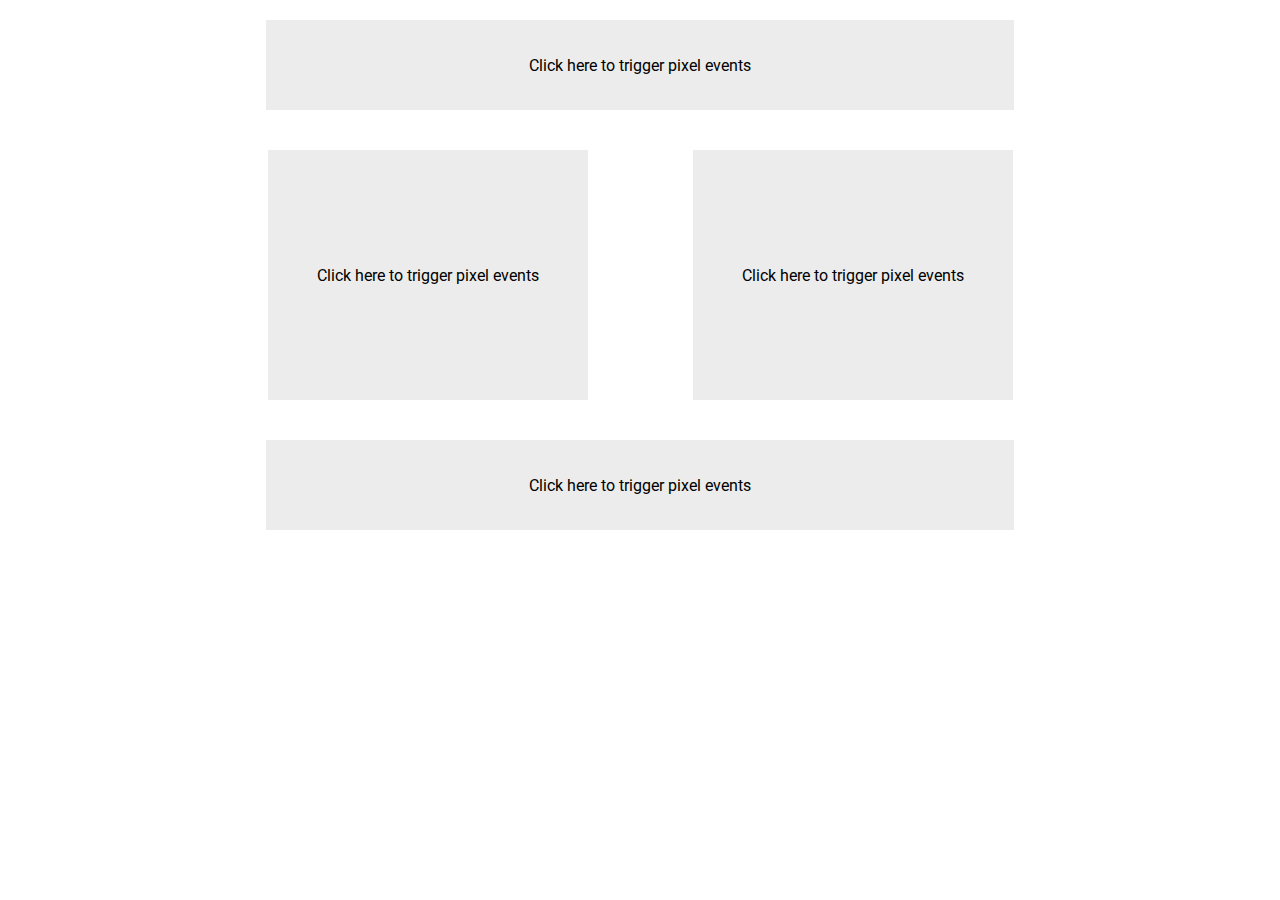
<file: media-net/index.html>
<html>
    <head>
        <title>Service Worker - Media.net</title>
        <meta name="viewport" content="width=device-width, initial-scale=1, user-scalable=no"/>
        <link href="https://fonts.googleapis.com/css2?family=Roboto:wght@300&display=swap" rel="stylesheet">
        <style>
            body{
                margin: 0;
                font-family: 'Roboto', sans-serif;
            }
            .container{
                max-width: 870px;
                margin: auto;
            }
            .flex-container{
            	display: flex;
                flex-direction: row;
                flex-wrap: nowrap;
                justify-content: space-between;
                padding: 0 10px;
                align-items: center;
            }
            .flexbox{
            	flex-grow: 1;
        		align-self: auto;
                align-items: center;
                justify-content: center;
            }
            .ad-block{
            	margin: 20px auto; 
                height: 90px; 
                max-width: 728px; 
                background-color:#ececec;
                cursor: pointer;
            }
            .ad-block.rect{
            	height: 250px; 
                max-width: 300px; 
            }
        </style>
    </head>
    <body>
        <div class="container">
            <div class="flex-container">
                <div class="ad-block flexbox flex-container">
                    Click here to trigger pixel events
                </div>
            </div>
            <div class="flex-container">
                <div class="ad-block rect flexbox flex-container">Click here to trigger pixel events</div>
                <div class="ad-block rect flexbox flex-container">Click here to trigger pixel events</div>
            </div>
            <div class="flex-container">
                <div class="ad-block flexbox flex-container">
                    Click here to trigger pixel events
                </div>
            </div>
        </div>
        <script src="./js/base.js" type="text/javascript"></script>
    </body>
</html>
</file>
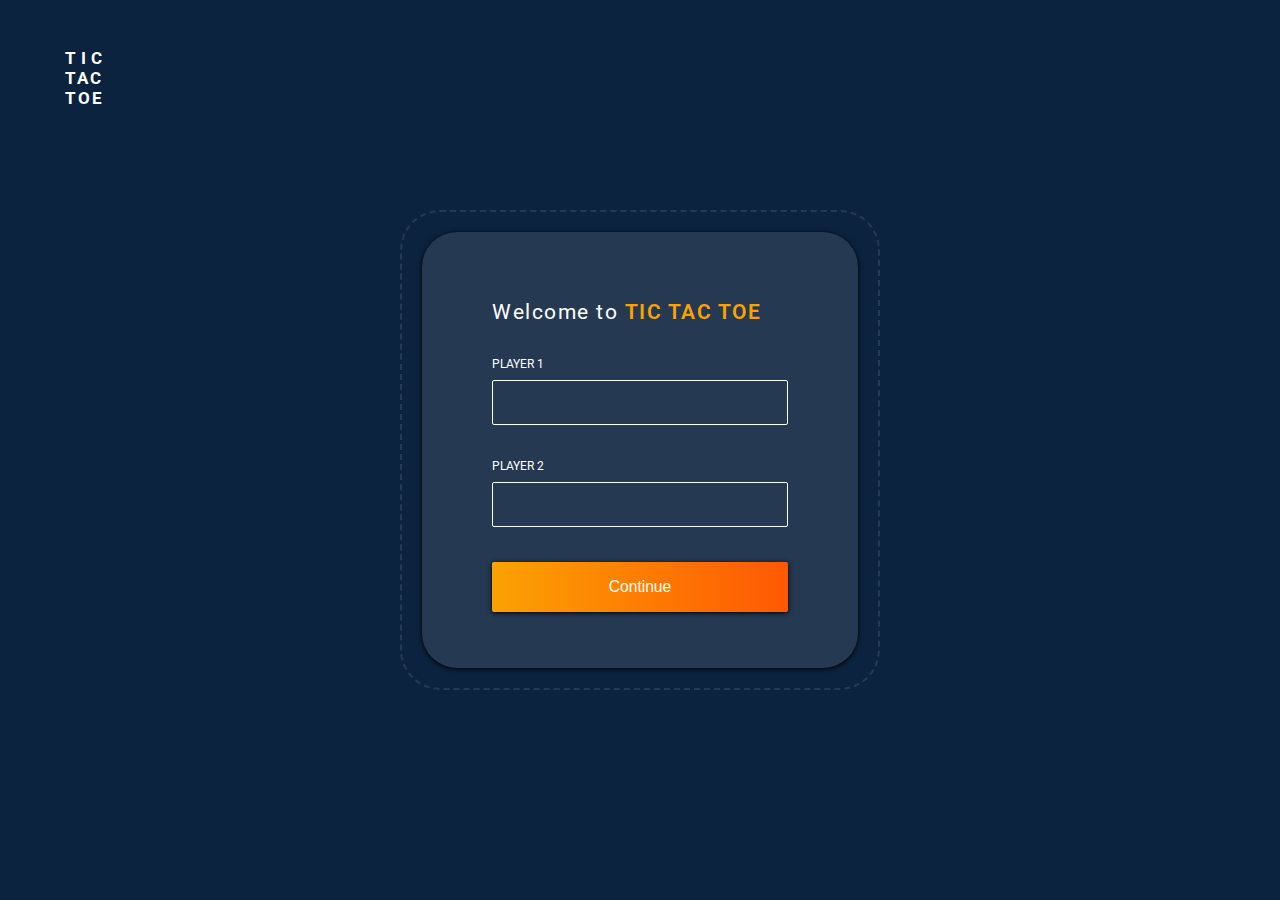
<file: tic-tac-toe/index.html>
<!doctype html><html lang="en"><head><meta charset="utf-8"/><link rel="icon" href="/tic-tac-toe/favicon.ico"/><meta name="viewport" content="width=device-width,initial-scale=1"/><meta name="theme-color" content="#0C233F"/><meta name="description" content="Web site created using create-react-app"/><link rel="apple-touch-icon" href="/logo192.png"/><link rel="manifest" href="/tic-tac-toe/manifest.json"/><title>Tic Tac Toe</title><link href="/tic-tac-toe/static/css/main.a6433f43.chunk.css" rel="stylesheet"></head><body><noscript>You need to enable JavaScript to run this app.</noscript><div id="root"></div><script>!function(e){function t(t){for(var n,i,l=t[0],a=t[1],f=t[2],p=0,s=[];p<l.length;p++)i=l[p],Object.prototype.hasOwnProperty.call(o,i)&&o[i]&&s.push(o[i][0]),o[i]=0;for(n in a)Object.prototype.hasOwnProperty.call(a,n)&&(e[n]=a[n]);for(c&&c(t);s.length;)s.shift()();return u.push.apply(u,f||[]),r()}function r(){for(var e,t=0;t<u.length;t++){for(var r=u[t],n=!0,l=1;l<r.length;l++){var a=r[l];0!==o[a]&&(n=!1)}n&&(u.splice(t--,1),e=i(i.s=r[0]))}return e}var n={},o={1:0},u=[];function i(t){if(n[t])return n[t].exports;var r=n[t]={i:t,l:!1,exports:{}};return e[t].call(r.exports,r,r.exports,i),r.l=!0,r.exports}i.m=e,i.c=n,i.d=function(e,t,r){i.o(e,t)||Object.defineProperty(e,t,{enumerable:!0,get:r})},i.r=function(e){"undefined"!=typeof Symbol&&Symbol.toStringTag&&Object.defineProperty(e,Symbol.toStringTag,{value:"Module"}),Object.defineProperty(e,"__esModule",{value:!0})},i.t=function(e,t){if(1&t&&(e=i(e)),8&t)return e;if(4&t&&"object"==typeof e&&e&&e.__esModule)return e;var r=Object.create(null);if(i.r(r),Object.defineProperty(r,"default",{enumerable:!0,value:e}),2&t&&"string"!=typeof e)for(var n in e)i.d(r,n,function(t){return e[t]}.bind(null,n));return r},i.n=function(e){var t=e&&e.__esModule?function(){return e.default}:function(){return e};return i.d(t,"a",t),t},i.o=function(e,t){return Object.prototype.hasOwnProperty.call(e,t)},i.p="/";var l=this.webpackJsonptik_tac_toe=this.webpackJsonptik_tac_toe||[],a=l.push.bind(l);l.push=t,l=l.slice();for(var f=0;f<l.length;f++)t(l[f]);var c=a;r()}([])</script><script src="/tic-tac-toe/static/js/2.13e9ab5e.chunk.js"></script><script src="/tic-tac-toe/static/js/main.7f38b929.chunk.js"></script></body></html>
</file>
<file: tic-tac-toe/static/css/main.a6433f43.chunk.css>
@import url(https://fonts.googleapis.com/css?family=Lobster|Roboto:400,500,700&display=swap);a,abbr,acronym,address,applet,article,aside,audio,b,big,blockquote,body,canvas,caption,center,cite,code,dd,del,details,dfn,div,dl,dt,em,embed,fieldset,figcaption,figure,footer,form,h1,h2,h3,h4,h5,h6,header,hgroup,html,i,iframe,img,ins,kbd,label,legend,li,mark,menu,nav,object,ol,output,p,pre,q,ruby,s,samp,section,small,span,strike,strong,sub,summary,sup,table,tbody,td,tfoot,th,thead,time,tr,tt,u,ul,var,video{margin:0;padding:0;border:0;font-size:100%;font:inherit;vertical-align:baseline}article,aside,details,figcaption,figure,footer,header,hgroup,menu,nav,section{display:block}ol,ul{list-style:none}blockquote,q{quotes:none}blockquote:after,blockquote:before,q:after,q:before{content:"";content:none}table{border-collapse:collapse;border-spacing:0}*{box-sizing:border-box;outline:none}body{font-family:"Roboto",sans-serif;font-weight:400;color:#fff;font-size:13px;line-height:1.5;background-color:#0c233f;overflow-x:hidden;margin:0;-webkit-font-smoothing:auto;-moz-osx-font-smoothing:initial}body #root{position:absolute;top:0;left:0;right:0;bottom:0}body .text-uppercase{text-transform:uppercase}body .flex-container{display:flex;flex-direction:row;flex-wrap:nowrap;justify-content:space-between}body .flex-container .flexbox{padding:0 10px;flex-grow:1;align-self:auto}body .flex-container.vertical-middle{align-items:center}body header{position:absolute;top:50px;left:65px;font-weight:700;font-size:1.3em}body header p{display:block;margin-bottom:3px;line-height:1;letter-spacing:2px}body header p:first-child{letter-spacing:5px}body header p:last-child{margin-bottom:0}body .sign{width:80px;height:80px;position:relative;margin:auto}body .sign .cross,body .sign .round{position:absolute;top:0;left:0;right:0;bottom:0}body .sign .cross:after,body .sign .cross:before{content:"";height:14px;background:#fff;position:absolute;width:100%;border-radius:10px;top:calc(50% - 7px);left:0}body .sign .cross:after{transform:rotate(-45deg)}body .sign .cross:before{transform:rotate(45deg)}body .sign .round{border-radius:50%;top:3.5px;left:3.5px;width:calc(100% - 7px);height:calc(100% - 7px);border:14px solid #fff}body .sign.selected .round{border-color:#fba203}body .sign.selected .cross:after,body .sign.selected .cross:before{background:#fba203}body .game-main-container{height:100%}body .game-main-container .gamem{max-width:505px}body .game-main-container .game-main-cont{width:480px;height:480px;margin-left:auto;margin-right:auto;border-radius:40px;border:2px dashed #253952;position:relative;padding:0}body .game-main-container .game-main-cont .game-cont{background:#253952;margin:20px;border-radius:35px;height:436px;box-shadow:0 1px 5px #000}body .game-main-container .game-main-cont .game-cont .heading{font-size:1.6em;line-height:1;margin-bottom:35px;margin-top:15px;letter-spacing:1.5px;font-weight:400}body .game-main-container .game-main-cont .game-cont .heading span{font-weight:600;color:#fba203}body .game-main-container .game-main-cont .game-cont.board{display:flex;flex-wrap:wrap}body .game-main-container .game-main-cont .game-cont.board .square{width:33.333%;display:flex;border-left:1px dashed #7d8a98;border-bottom:1px dashed #7d8a98}body .game-main-container .game-main-cont .game-cont.board .square:first-child,body .game-main-container .game-main-cont .game-cont.board .square:nth-child(4),body .game-main-container .game-main-cont .game-cont.board .square:nth-child(7){border-left:0}body .game-main-container .game-main-cont .game-cont.board .square:nth-child(7),body .game-main-container .game-main-cont .game-cont.board .square:nth-child(8),body .game-main-container .game-main-cont .game-cont.board .square:nth-child(9){border-bottom:0}body .game-main-container .game-main-cont .game-cont.form{padding:55px 70px}body .game-main-container .game-main-cont .game-cont.form .form-group{margin-bottom:35px}body .game-main-container .game-main-cont .game-cont.form .form-group label[for]{display:block;font-size:.95em;font-weight:400;text-transform:uppercase;margin-bottom:10px;line-height:1}body .game-main-container .game-main-cont .game-cont.form .form-group .input-field{border:1px solid #fff;color:#fff;background:transparent;height:45px;display:block;resize:none;font-size:1.1em;font-weight:300;width:100%;border-radius:2px;padding:16px 10px 14px;line-height:1}body .game-main-container .game-main-cont .game-cont.form .gradient-btn{background:#fba203;background:linear-gradient(90deg,#fba203,#ff5803);border:0;display:block;width:100%;color:#fff;border-radius:2px;height:50px;font-size:1.2em;font-weight:300;box-shadow:0 1px 5px #000;cursor:pointer;padding:0}body .game-main-container .game-main-cont .game-cont.form .gradient-btn[disabled]{cursor:not-allowed}body .game-main-container .game-main-cont .game-cont.winner{padding:55px 70px}body .game-main-container .game-main-cont .game-cont.winner .heading{text-align:center;font-size:1.8em;font-weight:700}body .game-main-container .game-main-cont .game-cont.winner .player{width:185px;height:215px;border:2px solid #fba203;margin:auto;border-radius:30px;text-align:center}body .game-main-container .game-main-cont .game-cont.winner .player .pheading{color:#fba203;margin-top:30px;margin-bottom:15px}body .game-main-container .game-main-cont .game-cont.winner .player .name{font-weight:400;font-size:1.5em;overflow:hidden;text-overflow:ellipsis;white-space:nowrap;margin-bottom:8px;padding:0 10px}body .game-main-container .player-main-cont{text-align:center}body .game-main-container .player-main-cont .turn{font-size:1.6em;visibility:hidden;margin-bottom:25px;color:#fba203;font-weight:400;line-height:1;height:23px}body .game-main-container .player-main-cont .turn.visible{visibility:visible}body .game-main-container .player-main-cont .player-cont{background:#253952;border-radius:30px;width:130px;height:150px;margin-left:auto;margin-right:auto;padding:15px;line-height:1;border:2px solid transparent}body .game-main-container .player-main-cont .player-cont .heading{font-weight:400;color:#fba203;font-size:.87em;margin-top:5px;margin-bottom:15px}body .game-main-container .player-main-cont .player-cont .name{font-weight:400;font-size:1.5em;overflow:hidden;text-overflow:ellipsis;white-space:nowrap;margin-bottom:10px}body .game-main-container .player-main-cont .player-cont .sign{width:50px;height:50px}body .game-main-container .player-main-cont .player-cont .sign .cross:after,body .game-main-container .player-main-cont .player-cont .sign .cross:before{height:10px;top:calc(50% - 5px)}body .game-main-container .player-main-cont .player-cont .sign .round{border-width:8px;top:2px;left:2px}body .game-main-container .player-main-cont .steps{display:flex;justify-content:center;margin-top:15px}body .game-main-container .player-main-cont .steps .step{background:#253952;width:10px;height:10px;border-radius:50%;margin:0 6px;opacity:.6}body .game-main-container .player-main-cont .steps .step.active{opacity:1;background:#fff}body .game-main-container .player-main-cont.winner .turn{visibility:visible;text-transform:uppercase;font-size:1.8em;font-weight:700}body .game-main-container .player-main-cont.winner .player-cont{border:2px solid #fba203}body .game-main-container .player-main-cont.draw .turn{visibility:visible;text-transform:uppercase;font-size:1.8em;color:#fff;font-weight:700}body .game-main-container .player-main-cont.draw .player-cont{border:2px solid #fba203}.pyro{position:absolute;top:0;left:0;right:0;z-index:100}.pyro>.after,.pyro>.before{position:absolute;width:5px;height:5px;border-radius:50%;box-shadow:0 0 #fff,0 0 #fff,0 0 #fff,0 0 #fff,0 0 #fff,0 0 #fff,0 0 #fff,0 0 #fff,0 0 #fff,0 0 #fff,0 0 #fff,0 0 #fff,0 0 #fff,0 0 #fff,0 0 #fff,0 0 #fff,0 0 #fff,0 0 #fff,0 0 #fff,0 0 #fff,0 0 #fff,0 0 #fff,0 0 #fff,0 0 #fff,0 0 #fff,0 0 #fff,0 0 #fff,0 0 #fff,0 0 #fff,0 0 #fff,0 0 #fff,0 0 #fff,0 0 #fff,0 0 #fff,0 0 #fff,0 0 #fff,0 0 #fff,0 0 #fff,0 0 #fff,0 0 #fff,0 0 #fff,0 0 #fff,0 0 #fff,0 0 #fff,0 0 #fff,0 0 #fff,0 0 #fff,0 0 #fff,0 0 #fff,0 0 #fff,0 0 #fff;-webkit-animation:bang 1s ease-out infinite backwards,gravity 1s ease-in infinite backwards,position 5s linear infinite backwards;animation:bang 1s ease-out infinite backwards,gravity 1s ease-in infinite backwards,position 5s linear infinite backwards}.pyro>.after{-webkit-animation-delay:1.25s,1.25s,1.25s;animation-delay:1.25s,1.25s,1.25s;-webkit-animation-duration:1.25s,1.25s,6.25s;animation-duration:1.25s,1.25s,6.25s}@-webkit-keyframes bang{to{box-shadow:-129px -355.6666666667px #f60,-57px -360.6666666667px #f07,150px -85.6666666667px #04f,217px -199.6666666667px #ff0026,-100px -152.6666666667px #f60,-234px -190.6666666667px #f7ff00,-82px -388.6666666667px #00e6ff,10px -337.6666666667px #a600ff,226px -35.6666666667px #a200ff,-166px -314.6666666667px #ff0004,-37px -28.6666666667px #00ff84,-121px -255.6666666667px #ff0037,-133px -93.6666666667px #0026ff,138px -124.6666666667px #00fffb,75px -109.6666666667px #04ff00,9px -293.6666666667px #2fff00,212px 72.3333333333px #ff00b7,-24px -189.6666666667px #9100ff,89px -231.6666666667px #ff008c,-5px -220.6666666667px #f0e,216px -238.6666666667px #59ff00,85px -204.6666666667px #6fff00,223px -115.6666666667px #0059ff,-143px -214.6666666667px #09f,137px -86.6666666667px #002bff,98px -399.6666666667px #00ff15,-38px -307.6666666667px #07f,23px -320.6666666667px #ff001a,151px -186.6666666667px #ff5e00,-86px -108.6666666667px #00ff3c,-159px 9.3333333333px #f70,95px 77.3333333333px #ffd000,48px -405.6666666667px #001aff,1px -144.6666666667px #00d5ff,59px 70.3333333333px #fc0,139px -248.6666666667px #0084ff,15px -165.6666666667px #00ffc4,1px -125.6666666667px #0f0,121px -168.6666666667px #fc0,-142px -273.6666666667px #000dff,79px -81.6666666667px #0009ff,-84px -107.6666666667px #fd0,-39px -314.6666666667px #00ff04,-186px -86.6666666667px #48ff00,73px -363.6666666667px #ff0004,-240px -408.6666666667px #91ff00,-142px -239.6666666667px #ff5100,83px -287.6666666667px #90f,216px -218.6666666667px #00d0ff,221px -243.6666666667px #7bff00,-7px -298.6666666667px #00fffb}}@keyframes bang{to{box-shadow:-129px -355.6666666667px #f60,-57px -360.6666666667px #f07,150px -85.6666666667px #04f,217px -199.6666666667px #ff0026,-100px -152.6666666667px #f60,-234px -190.6666666667px #f7ff00,-82px -388.6666666667px #00e6ff,10px -337.6666666667px #a600ff,226px -35.6666666667px #a200ff,-166px -314.6666666667px #ff0004,-37px -28.6666666667px #00ff84,-121px -255.6666666667px #ff0037,-133px -93.6666666667px #0026ff,138px -124.6666666667px #00fffb,75px -109.6666666667px #04ff00,9px -293.6666666667px #2fff00,212px 72.3333333333px #ff00b7,-24px -189.6666666667px #9100ff,89px -231.6666666667px #ff008c,-5px -220.6666666667px #f0e,216px -238.6666666667px #59ff00,85px -204.6666666667px #6fff00,223px -115.6666666667px #0059ff,-143px -214.6666666667px #09f,137px -86.6666666667px #002bff,98px -399.6666666667px #00ff15,-38px -307.6666666667px #07f,23px -320.6666666667px #ff001a,151px -186.6666666667px #ff5e00,-86px -108.6666666667px #00ff3c,-159px 9.3333333333px #f70,95px 77.3333333333px #ffd000,48px -405.6666666667px #001aff,1px -144.6666666667px #00d5ff,59px 70.3333333333px #fc0,139px -248.6666666667px #0084ff,15px -165.6666666667px #00ffc4,1px -125.6666666667px #0f0,121px -168.6666666667px #fc0,-142px -273.6666666667px #000dff,79px -81.6666666667px #0009ff,-84px -107.6666666667px #fd0,-39px -314.6666666667px #00ff04,-186px -86.6666666667px #48ff00,73px -363.6666666667px #ff0004,-240px -408.6666666667px #91ff00,-142px -239.6666666667px #ff5100,83px -287.6666666667px #90f,216px -218.6666666667px #00d0ff,221px -243.6666666667px #7bff00,-7px -298.6666666667px #00fffb}}@-webkit-keyframes gravity{to{transform:translateY(200px);-moz-transform:translateY(200px);-webkit-transform:translateY(200px);-o-transform:translateY(200px);-ms-transform:translateY(200px);opacity:0}}@keyframes gravity{to{transform:translateY(200px);-moz-transform:translateY(200px);-webkit-transform:translateY(200px);-o-transform:translateY(200px);-ms-transform:translateY(200px);opacity:0}}@-webkit-keyframes position{0%,19.9%{margin-top:10%;margin-left:40%}20%,39.9%{margin-top:40%;margin-left:30%}40%,59.9%{margin-top:20%;margin-left:70%}60%,79.9%{margin-top:30%;margin-left:20%}80%,99.9%{margin-top:30%;margin-left:80%}}@keyframes position{0%,19.9%{margin-top:10%;margin-left:40%}20%,39.9%{margin-top:40%;margin-left:30%}40%,59.9%{margin-top:20%;margin-left:70%}60%,79.9%{margin-top:30%;margin-left:20%}80%,99.9%{margin-top:30%;margin-left:80%}}
/*# sourceMappingURL=main.a6433f43.chunk.css.map */
</file>
